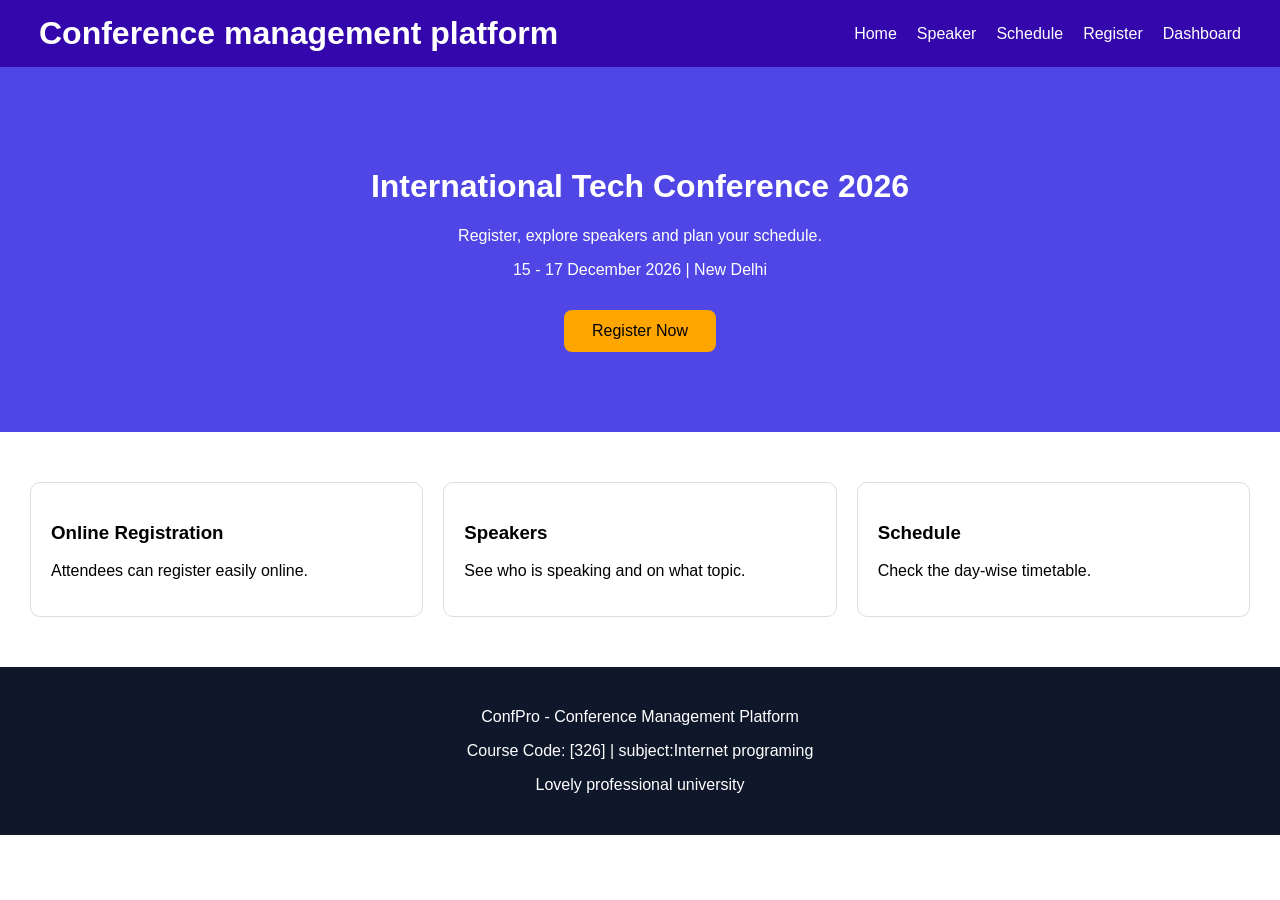
<file: index.html>
<!DOCTYPE html>
<html lang="en">
<head>
    <title>conference management platform</title>
    <link rel="stylesheet" href="style.css">
</head>
<body>
    <header>
    <h1>Conference management platform</h1>
    <ul>
      <li><a href="index.html">Home</a></li>
      <li><a href="speakers.html">Speaker</a></li>
      <li><a href="schedule.html">Schedule</a></li>
      <li><a href="register.html">Register</a></li>
      <li><a href="dashboard.html">Dashboard</a></li>
    </ul>
  </header>
  <div class="hero">
    <h1>International Tech Conference 2026</h1>
    <p>Register, explore speakers and plan your schedule.</p>
    <p>15 - 17 December 2026 | New Delhi</p>
    <a href="register.html" class="btn">Register Now</a>
  </div>
  <div class="features">
    <div class="card">
      <h3>Online Registration</h3>
      <p>Attendees can register easily online.</p>
    </div>
    <div class="card">
      <h3>Speakers</h3>
      <p>See who is speaking and on what topic.</p>
    </div>
    <div class="card">
      <h3>Schedule</h3>
      <p>Check the day-wise timetable.</p>
    </div>
  </div>
  <footer>
    <p>ConfPro - Conference Management Platform</p>
    <p>Course Code: [326] | subject:Internet programing</p>
    <p> Lovely professional university</p>
  </footer>
</body>
</html>
</file>
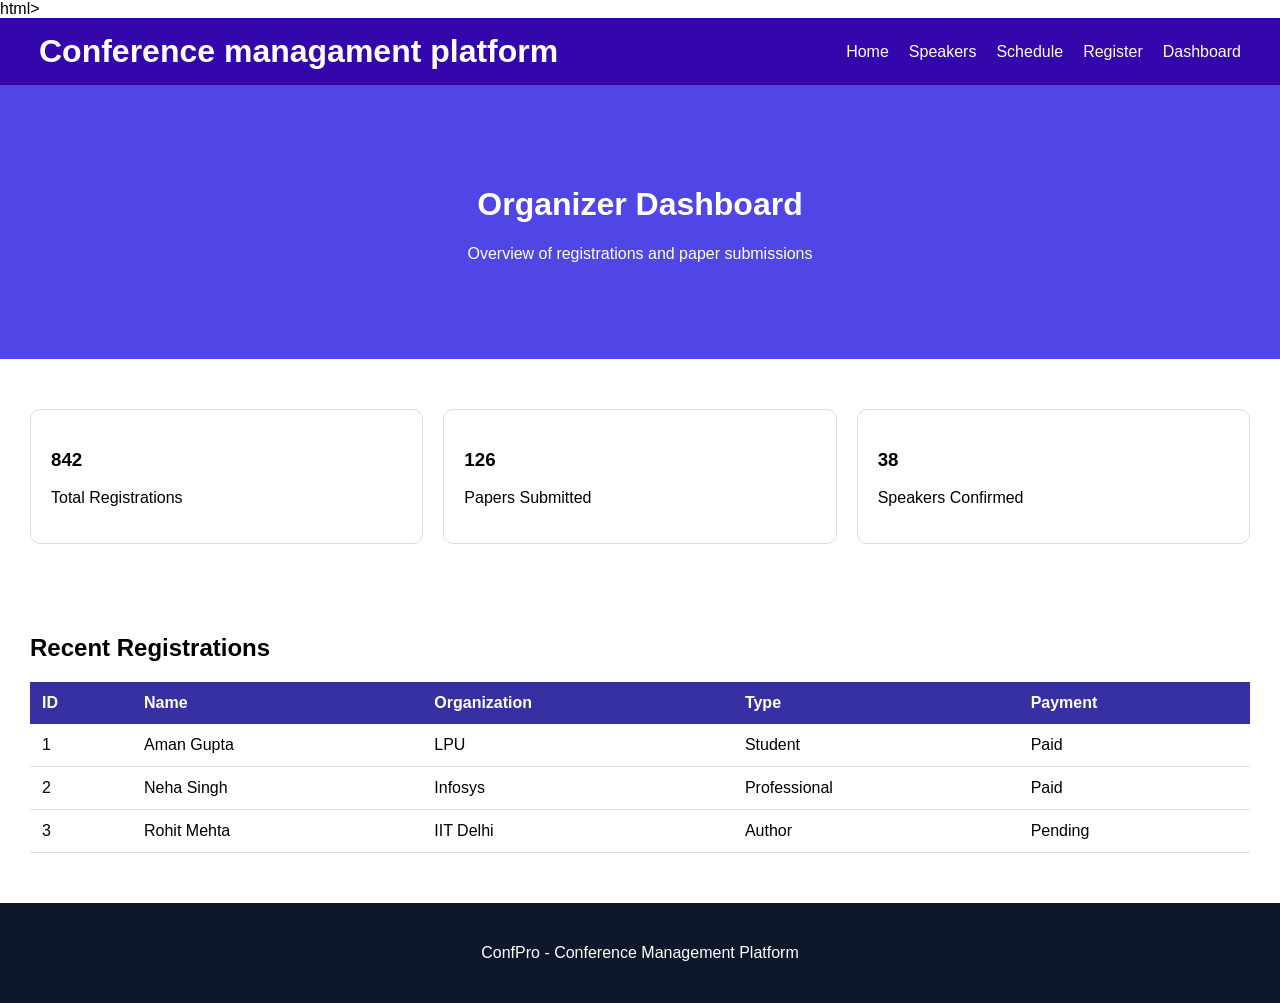
<file: dashboard.html>
<!DOCTYPE html> html>
<html>
<head>
  <title>Dashboard | ConfPro</title>
  <link rel="stylesheet" href="style.css">
</head>
<body>

  <header>
    <h1>Conference managament platform</h1>
    <ul>
      <li><a href="index.html">Home</a></li>
      <li><a href="speakers.html">Speakers</a></li>
      <li><a href="schedule.html">Schedule</a></li>
      <li><a href="register.html">Register</a></li>
      <li><a href="dashboard.html">Dashboard</a></li>
    </ul>
  </header>

  <div class="hero">
    <h1>Organizer Dashboard</h1>
    <p>Overview of registrations and paper submissions</p>
  </div>

  <div class="features">
    <div class="card">
      <h3>842</h3>
      <p>Total Registrations</p>
    </div>
    <div class="card">
      <h3>126</h3>
      <p>Papers Submitted</p>
    </div>
    <div class="card">
      <h3>38</h3>
      <p>Speakers Confirmed</p>
    </div>
  </div>

  <div class="table-box">
    <h2>Recent Registrations</h2>
    <table>
      <tr>
        <th>ID</th>
        <th>Name</th>
        <th>Organization</th>
        <th>Type</th>
        <th>Payment</th>
      </tr>
      <tr>
        <td>1</td>
        <td>Aman Gupta</td>
        <td>LPU</td>
        <td>Student</td>
        <td>Paid</td>
      </tr>
      <tr>
        <td>2</td>
        <td>Neha Singh</td>
        <td>Infosys</td>
        <td>Professional</td>
        <td>Paid</td>
      </tr>
      <tr>
        <td>3</td>
        <td>Rohit Mehta</td>
        <td>IIT Delhi</td>
        <td>Author</td>
        <td>Pending</td>
      </tr>
    </table>
  </div>

  <footer>
    <p>ConfPro - Conference Management Platform</p>
  </footer>

</body>
</html>
</file>
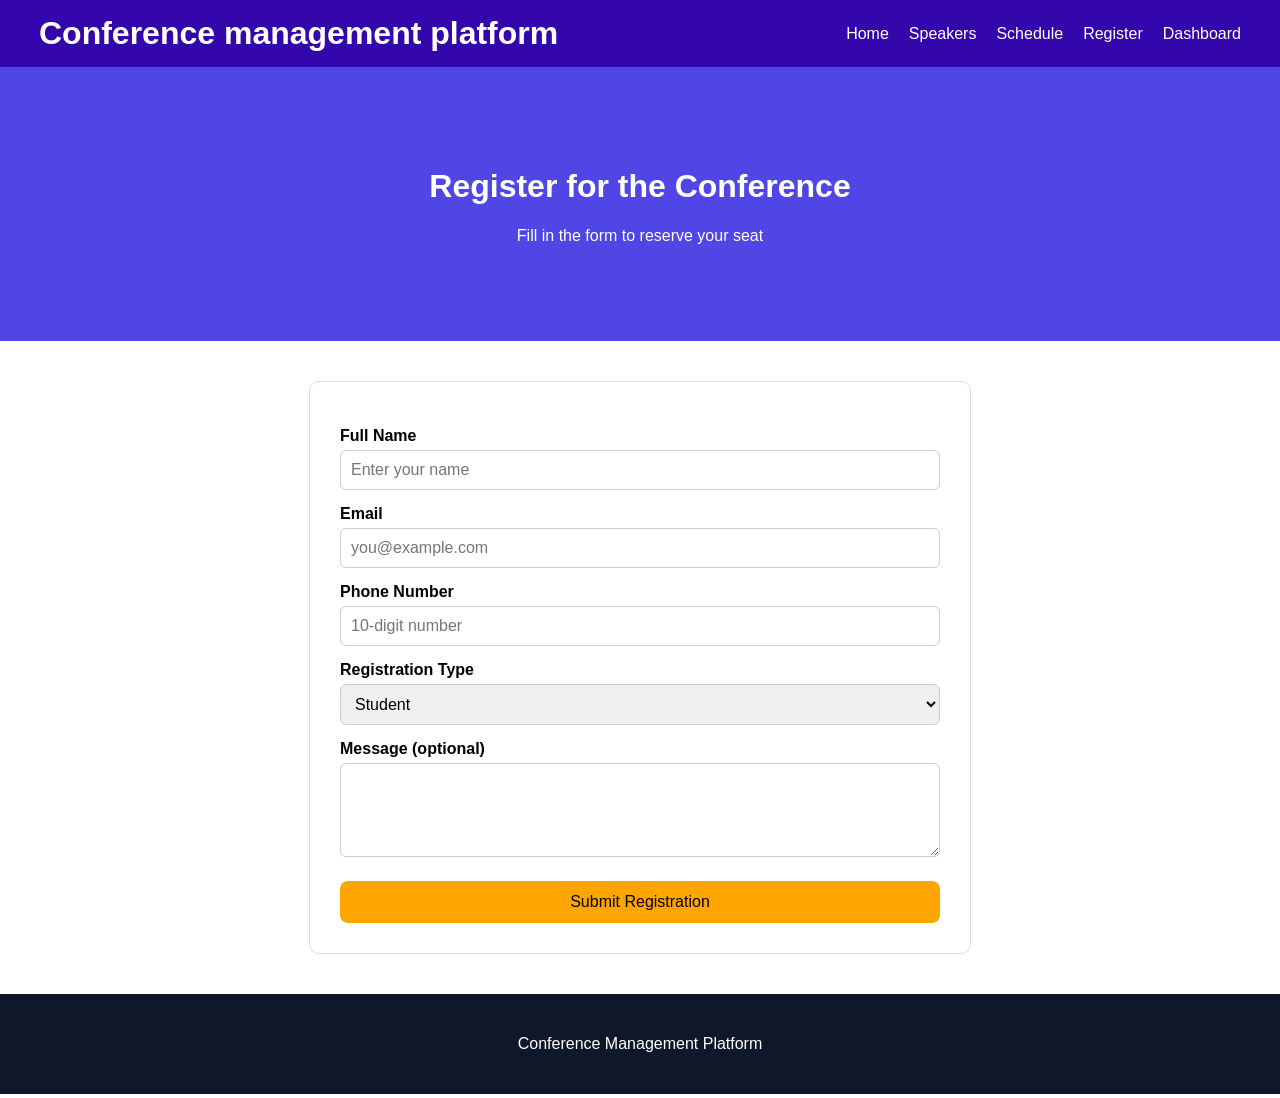
<file: register.html>
<!DOCTYPE html>
<html lang="en">
<head>
  <meta charset="UTF-8">
  <meta name="viewport" content="width=device-width, initial-scale=1.0">
  <title>Register | ConfPro</title>
  <link rel="stylesheet" href="style.css">
</head>
<body>

  <header>
    <h1>Conference management platform</h1>
    <ul>
      <li><a href="index.html">Home</a></li>
      <li><a href="speakers.html">Speakers</a></li>
      <li><a href="schedule.html">Schedule</a></li>
      <li><a href="register.html">Register</a></li>
      <li><a href="dashboard.html">Dashboard</a></li>
    </ul>
  </header>

  <div class="hero">
    <h1>Register for the Conference</h1>
    <p>Fill in the form to reserve your seat</p>
  </div>

  <div class="form-box">
    <form id="regForm">

      <label for="name">Full Name</label>
      <input type="text" id="name" placeholder="Enter your name" required>

      <label for="email">Email</label>
      <input type="email" id="email" placeholder="you@example.com" required>

      <label for="phone">Phone Number</label>
      <input type="tel" id="phone" placeholder="10-digit number" pattern="[0-9]{10}" required>

      <label for="type">Registration Type</label>
      <select id="type">
        <option>Student</option>
        <option>Professional</option>
        <option>Author / Speaker</option>
      </select>

      <label for="msg">Message (optional)</label>
      <textarea id="msg" rows="4"></textarea>

      <button type="submit" class="btn">Submit Registration</button>

      <p id="successMsg" class="success-msg">
      </p>

    </form>
  </div>

  <footer>
    <p>Conference Management Platform</p>
  </footer>
</body>
</html>
</file>
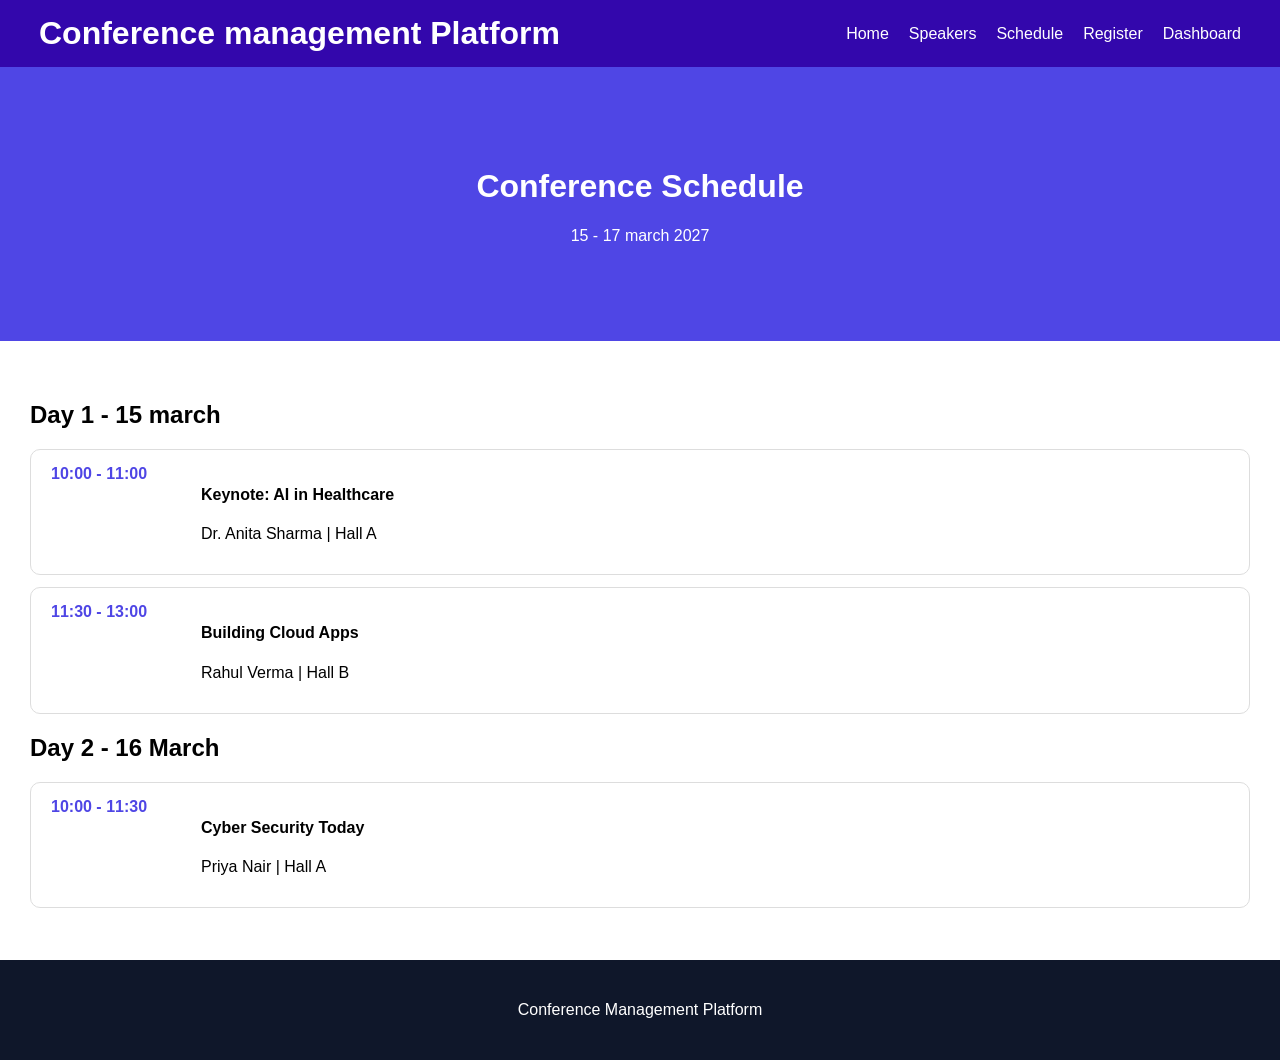
<file: schedule.html>
<!DOCTYPE html>
<html lang="en">
<head>
    <title>Schedule</title>
    <link rel="stylesheet" href="style.css">
</head>
<body>
    <header>
    <h1>Conference management Platform</h1>
    <ul>
      <li><a href="index.html">Home</a></li>
      <li><a href="speakers.html">Speakers</a></li>
      <li><a href="schedule.html">Schedule</a></li>
      <li><a href="register.html">Register</a></li>
      <li><a href="dashboard.html">Dashboard</a></li> 
    </ul>
  </header>

  <div class="hero">
    <h1>Conference Schedule</h1>
    <p>15 - 17 march 2027</p>
  </div>

  <div class="schedule">
    <h2>Day 1 - 15 march</h2>

    <div class="session">
      <div class="time">10:00 - 11:00</div>
      <div class="info">
        <h4>Keynote: AI in Healthcare</h4>
        <p>Dr. Anita Sharma | Hall A</p>
      </div>
    </div>

    <div class="session">
      <div class="time">11:30 - 13:00</div>
      <div class="info">
        <h4>Building Cloud Apps</h4>
        <p>Rahul Verma | Hall B</p>
      </div>
    </div>

    <h2>Day 2 - 16 March</h2>

    <div class="session">
      <div class="time">10:00 - 11:30</div>
      <div class="info">
        <h4>Cyber Security Today</h4>
        <p>Priya Nair | Hall A</p>
      </div>
    </div>
  </div>

  <footer>
    <p>Conference Management Platform</p>
  </footer>

</body>
</html>
</body>
</html>
</file>
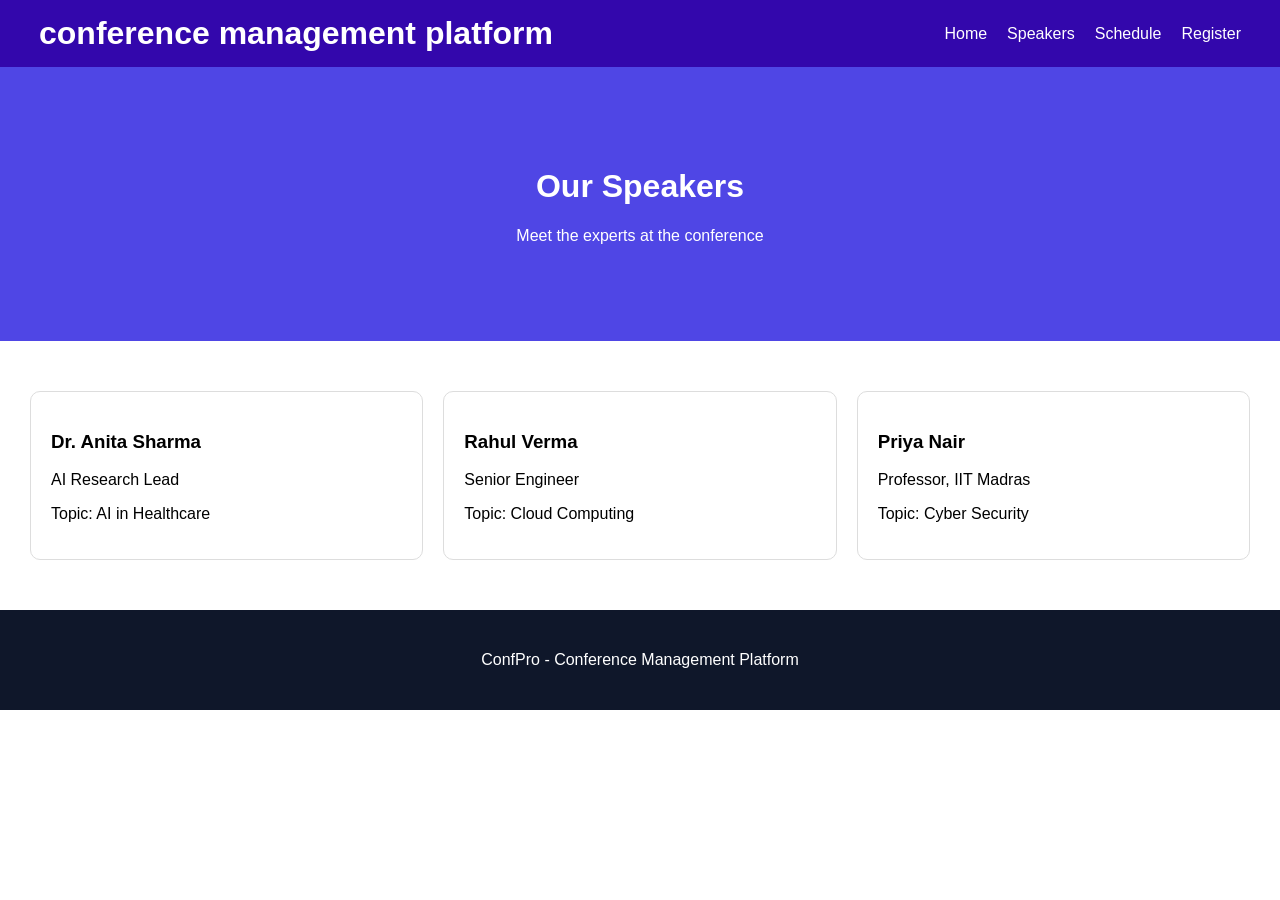
<file: speaker.html>
<!DOCTYPE html>
<html lang="en">
<head>
    <title>our speaker </title>
  <link rel="stylesheet" href="style.css">
</head>
<body>

  <header>
    <h1>conference management platform</h1>
    <ul>
      <li><a href="index.html">Home</a></li>
      <li><a href="speakers.html">Speakers</a></li>
      <li><a href="schedule.html">Schedule</a></li>
      <li><a href="register.html">Register</a></li>
    </ul>
  </header>

  <div class="hero">
    <h1>Our Speakers</h1>
    <p>Meet the experts at the conference</p>
  </div>

  <div class="features">
    <div class="card">
      <h3>Dr. Anita Sharma</h3>
      <p>AI Research Lead</p>
      <p>Topic: AI in Healthcare</p>
    </div>
    <div class="card">
      <h3>Rahul Verma</h3>
      <p>Senior Engineer</p>
      <p>Topic: Cloud Computing</p>
    </div>
    <div class="card">
      <h3>Priya Nair</h3>
      <p>Professor, IIT Madras</p>
      <p>Topic: Cyber Security</p>
    </div>
  </div>

  <footer>
    <p>ConfPro - Conference Management Platform</p>
  </footer>

</body>
</html>
</body>
</html>
</file>
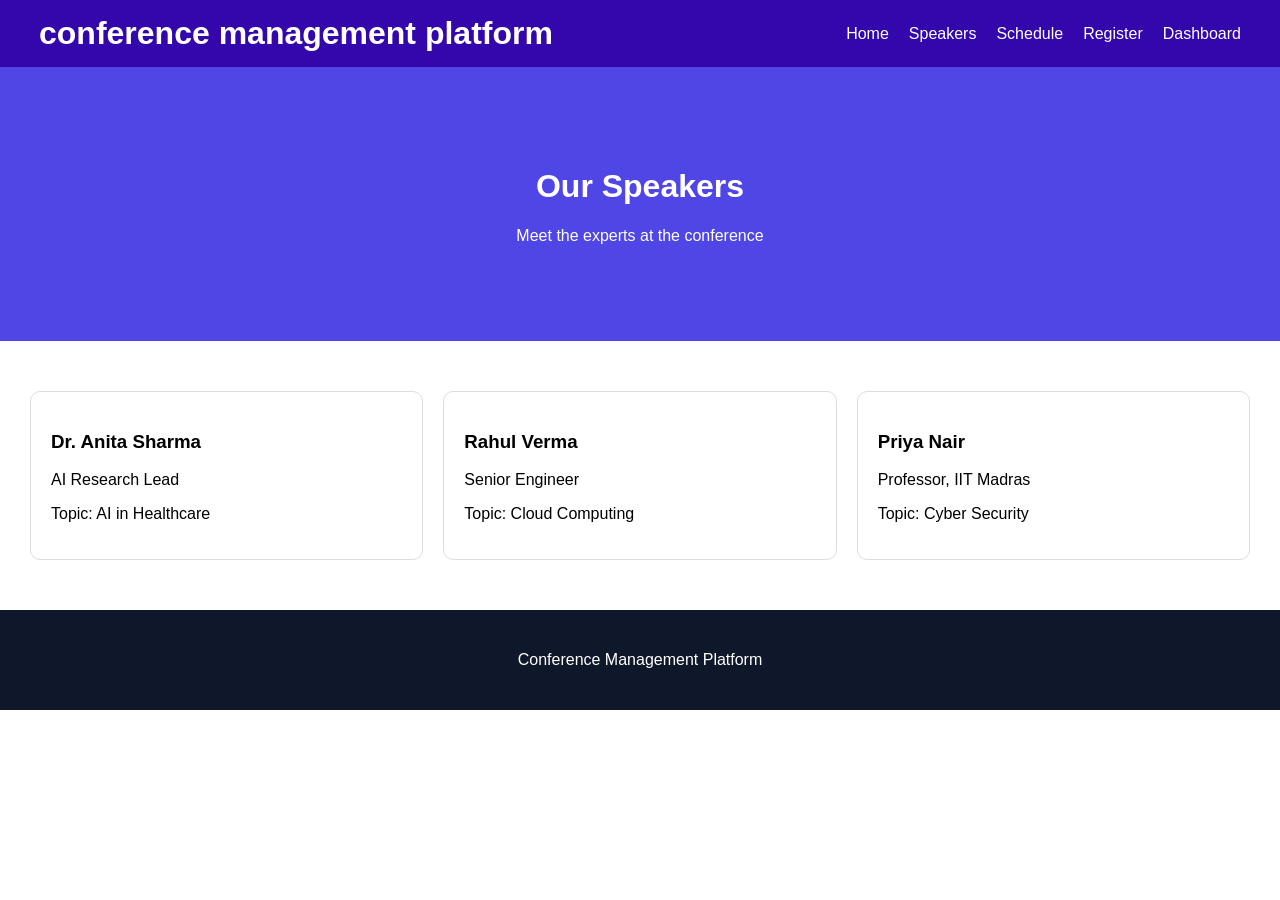
<file: speakers.html>
<!DOCTYPE html>
<html lang="en">
<head>
    <title>our speaker </title>
  <link rel="stylesheet" href="style.css">
</head>
<body>

  <header>
    <h1>conference management platform</h1>
    <ul>
      <li><a href="index.html">Home</a></li>
      <li><a href="speakers.html">Speakers</a></li>
      <li><a href="schedule.html">Schedule</a></li>
      <li><a href="register.html">Register</a></li>
      <li><a href="dashboard.html">Dashboard</a></li> 
    </ul>
  </header>

  <div class="hero">
    <h1>Our Speakers</h1>
    <p>Meet the experts at the conference</p>
  </div>

  <div class="features">
    <div class="card">
      <h3>Dr. Anita Sharma</h3>
      <p>AI Research Lead</p>
      <p>Topic: AI in Healthcare</p>
    </div>
    <div class="card">
      <h3>Rahul Verma</h3>
      <p>Senior Engineer</p>
      <p>Topic: Cloud Computing</p>
    </div>
    <div class="card">
      <h3>Priya Nair</h3>
      <p>Professor, IIT Madras</p>
      <p>Topic: Cyber Security</p>
    </div>
  </div>

  <footer>
    <p> Conference Management Platform</p>
  </footer>

</body>
</html>
</body>
</html>
</file>
<file: style.css>
body {
  font-family: Arial, sans-serif;
  margin: 0;
}

header {
  background: #3307ac;
  padding: 15px 39px;
  display: flex;
  justify-content: space-between;
  align-items: center;
}

header h1 {
  color: white;
  margin: 0;
}

ul {
  list-style: none;
  display: flex;
  gap: 20px;
  margin: 0;
  padding: 0;
}

a {
  color: white;
  text-decoration: none;
}
.hero {
  background: #4f46e5;
  color: white;
  text-align: center;
  padding: 80px 20px;
}

.btn {
  display: inline-block;
  background: orange;
  color: black;
  padding: 12px 28px;
  border-radius: 8px;
  margin-top: 15px;
}
.features {
  display: flex;
  gap: 20px;
  padding: 50px 30px;
}

.card {
  flex: 1;
  border: 1px solid #ddd;
  border-radius: 10px;
  padding: 20px;
}
footer {
  background: #0f172a;
  color: white;
  text-align: center;
  padding: 25px;
}
.schedule {
  padding: 40px 30px;
}

.session {
  display: flex;
  gap: 20px;
  border: 1px solid #ddd;
  border-radius: 10px;
  padding: 15px 20px;
  margin-bottom: 12px;
}

.time {
  min-width: 130px;
  font-weight: bold;
  color: #4f46e5;
}
.form-box {
  max-width: 600px;
  margin: 40px auto;
  padding: 30px;
  border: 1px solid #ddd;
  border-radius: 10px;
}

label {
  display: block;
  font-weight: bold;
  margin-top: 15px;
  margin-bottom: 5px;
}

input, select, textarea {
  width: 100%;
  padding: 10px;
  border: 1px solid #ccc;
  border-radius: 6px;
  font-size: 1rem;
  box-sizing: border-box;
}

.form-box .btn {
  width: 100%;
  border: none;
  cursor: pointer;
  margin-top: 20px;
  font-size: 1rem;
}
.table-box {
  padding: 20px 30px 50px;
}

table {
  width: 100%;
  border-collapse: collapse;
  margin-top: 15px;
}

th {
  background: #3730a3;
  color: white;
  text-align: left;
  padding: 12px;
}

td {
  padding: 12px;
  border-bottom: 1px solid #ddd;
}

tr:hover td {
  background: #f1f5f9;
}
.success-msg {
  display: none;         
  color: green;
  font-weight: bold;
  margin-top: 15px;
}
</file>
